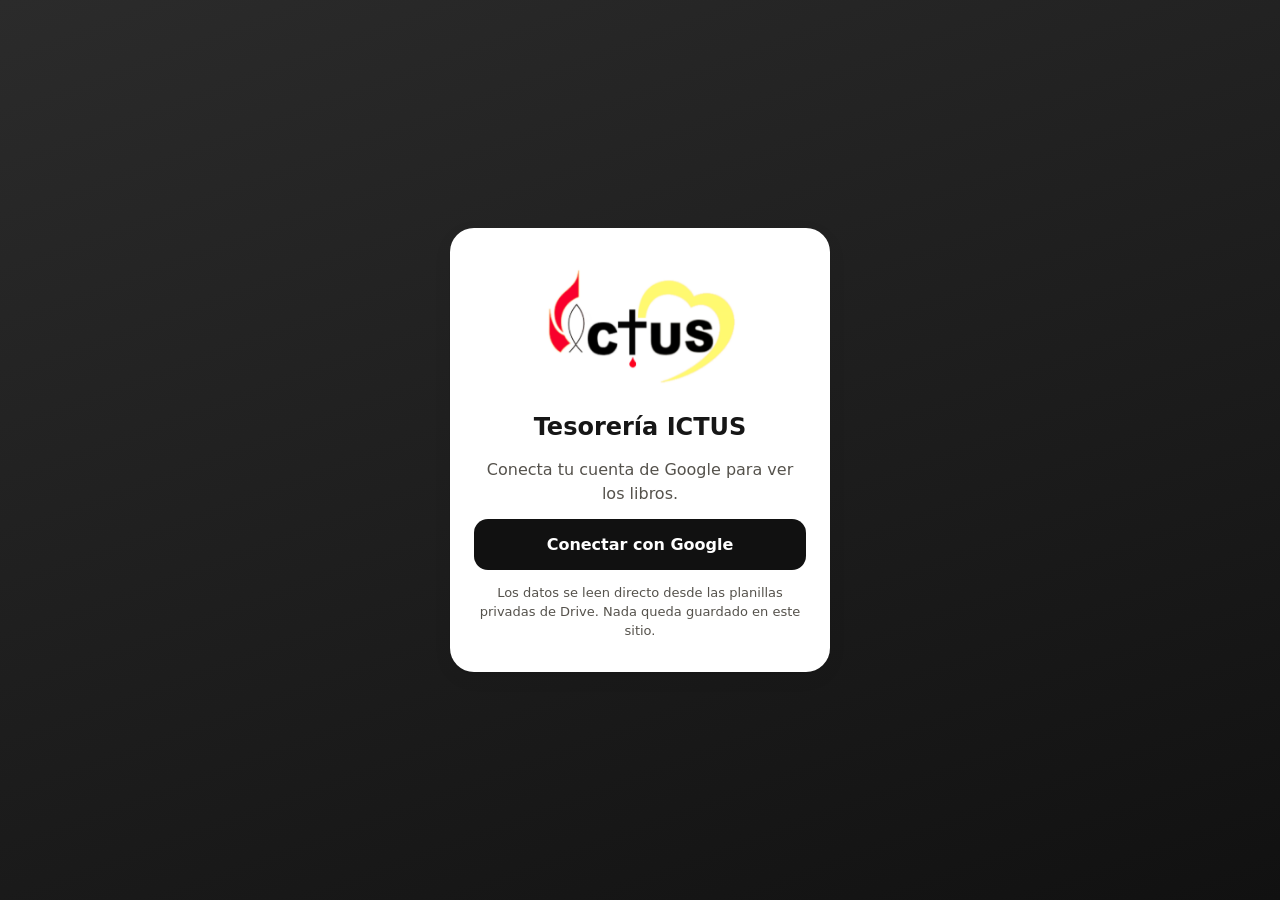
<file: index.html>
<!doctype html>
<html lang="es">
<head>
<meta charset="utf-8">
<meta name="viewport" content="width=device-width, initial-scale=1, viewport-fit=cover">
<title>Tesorería ICTUS</title>
<meta name="theme-color" content="#111111">
<meta name="robots" content="noindex">
<link rel="manifest" href="manifest.webmanifest">
<link rel="icon" href="icons/favicon-32.png" type="image/png">
<link rel="apple-touch-icon" href="icons/apple-touch-icon.png">
<link rel="stylesheet" href="css/styles.css?v=202611141900">
</head>
<body>
<script src="js/pin.js?v=202611141900" data-app="ictus" data-token="ictus_token_rw"></script>

<header class="hero">
  <div class="hero-top">
    <div>
      <div class="hero-kicker">Iglesia Cristo tu Único Salvador</div>
      <h1>Tesorería</h1>
    </div>
    <div class="hero-acciones">
      <select id="selAnio" class="sel-anio" aria-label="Año"></select>
      <button class="icon-btn" id="btnActualizar" aria-label="Actualizar" title="Actualizar">
        <svg width="20" height="20" viewBox="0 0 24 24" fill="none" stroke="currentColor" stroke-width="2.2" stroke-linecap="round" stroke-linejoin="round"><path d="M21 12a9 9 0 1 1-2.64-6.36"/><path d="M21 3v6h-6"/></svg>
      </button>
      <button class="icon-btn" id="btnInstalar" hidden aria-label="Instalar como app" title="Instalar como app">
        <svg width="20" height="20" viewBox="0 0 24 24" fill="none" stroke="currentColor" stroke-width="2.2" stroke-linecap="round" stroke-linejoin="round"><path d="M12 3v12"/><path d="M7 10l5 5 5-5"/><path d="M5 21h14"/></svg>
      </button>
      <button class="icon-btn" id="btnSalir"aria-label="Cerrar sesión" title="Cerrar sesión">
        <svg width="20" height="20" viewBox="0 0 24 24" fill="none" stroke="currentColor" stroke-width="2.2" stroke-linecap="round" stroke-linejoin="round"><path d="M9 21H5a2 2 0 0 1-2-2V5a2 2 0 0 1 2-2h4"/><path d="M16 17l5-5-5-5"/><path d="M21 12H9"/></svg>
      </button>
    </div>
  </div>
</header>

<main class="container" id="vista">
  <div class="cargando">Cargando los libros…</div>
</main>

<button class="fab" id="fab" hidden aria-label="Agregar">+</button>

<nav class="tabs" aria-label="Secciones">
  <a href="#inicio" data-tab="inicio">
    <svg viewBox="0 0 24 24" fill="none" stroke="currentColor" stroke-width="2" stroke-linecap="round" stroke-linejoin="round"><path d="M3 11l9-8 9 8"/><path d="M5 10v10h14V10"/></svg>
    <span>Inicio</span>
  </a>
  <a href="#movimientos" data-tab="movimientos">
    <svg viewBox="0 0 24 24" fill="none" stroke="currentColor" stroke-width="2" stroke-linecap="round" stroke-linejoin="round"><path d="M4 6h16M4 12h16M4 18h10"/></svg>
    <span>Tesorería</span>
  </a>
  <a href="#diezmos" data-tab="diezmos">
    <svg viewBox="0 0 24 24" fill="none" stroke="currentColor" stroke-width="2" stroke-linecap="round" stroke-linejoin="round"><circle cx="12" cy="12" r="9"/><path d="M12 7v10M9 9.5h4.5a2 2 0 0 1 0 4H9.5a2 2 0 0 0 0 0"/></svg>
    <span>Diezmos</span>
  </a>
  <a href="#tramite" data-tab="tramite">
    <svg viewBox="0 0 24 24" fill="none" stroke="currentColor" stroke-width="2" stroke-linecap="round" stroke-linejoin="round"><path d="M3 21h18M5 21V10M19 21V10M9 21V10M15 21V10M2 10l10-7 10 7z"/></svg>
    <span>Cuenta</span>
  </a>
</nav>

<div class="hoja-fondo" id="hojaFondo" hidden></div>
<section class="hoja" id="hoja" hidden role="dialog" aria-modal="true">
  <div class="hoja-asa"></div>
  <div id="hojaCuerpo"></div>
</section>

<div class="toast" id="toast" hidden></div>

<script src="js/config.js?v=202611141900"></script>
<script src="https://accounts.google.com/gsi/client" async defer></script>
<script src="js/sheets-auth.js?v=202611141900"></script>
<script src="js/libros.js?v=202611141900"></script>
<script src="js/app.js?v=202611141900"></script>
<script src="js/pwa.js?v=202611141900"></script>
</body>
</html>
</file>
<file: css/styles.css>
/* Tesorería ICTUS — colores del logo: negro, rojo y amarillo. */
:root {
  color-scheme: light;
  --negro: #111111;
  --negro-2: #2b2b2b;
  --rojo: #e4002b;
  --amarillo: #fff970;
  --pin-fondo: #111111;
  --pin-acento: #fff970;
  --fondo: #f7f6f2;
  --card: #ffffff;
  --tinta: #161616;
  --tinta-2: #55524c;
  --tinta-3: #8c887f;
  --borde: #e8e5dd;

  --ok: #12805c;
  --ok-fondo: #e3f6ee;
  --alerta: #c22f2f;
  --alerta-fondo: #fde8e8;
  --info: #44627c;
  --info-fondo: #e9f1f7;
  --atencion: #8a5a00;
  --atencion-fondo: #fff1d6;

  --radio: 18px;
  --sombra: 0 1px 2px rgba(0, 0, 0, 0.05), 0 6px 18px rgba(0, 0, 0, 0.07);
}

* { box-sizing: border-box; }
/* Sin esto, cualquier clase con display propio le gana al atributo hidden. */
[hidden] { display: none !important; }
html { -webkit-text-size-adjust: 100%; }
body {
  margin: 0;
  background: var(--fondo);
  color: var(--tinta);
  font: 16px/1.45 system-ui, -apple-system, "Segoe UI", Roboto, Helvetica, Arial, sans-serif;
  padding-bottom: calc(92px + env(safe-area-inset-bottom));
}
body.sin-scroll { overflow: hidden; }
h1, h2, h3, p, ul, dl, dd { margin: 0; }
ul { padding: 0; list-style: none; }
button, input, select, textarea { font: inherit; color: inherit; }
a { color: var(--rojo); }

/* ---------- Encabezado ---------- */
.hero {
  background: linear-gradient(135deg, var(--negro-2) 0%, var(--negro) 100%);
  color: #fff;
  padding: calc(18px + env(safe-area-inset-top)) 20px 44px;
  border-radius: 0 0 28px 28px;
}
.hero-top { display: flex; justify-content: space-between; align-items: flex-start; gap: 12px; max-width: 720px; margin: 0 auto; }
.hero-kicker { font-size: 12px; font-weight: 600; letter-spacing: 0.06em; text-transform: uppercase; color: var(--amarillo); }
.hero h1 { font-size: 28px; font-weight: 700; letter-spacing: -0.01em; margin-top: 2px; }
.hero h1::after { content: ""; display: block; width: 40px; height: 4px; border-radius: 2px; background: var(--rojo); margin-top: 6px; }
.hero-acciones { display: flex; gap: 8px; align-items: center; flex-shrink: 0; }
.icon-btn {
  width: 40px; height: 40px; border-radius: 50%; border: 0; cursor: pointer;
  background: rgba(255, 255, 255, 0.16); color: #fff; display: grid; place-items: center;
}
.icon-btn:active { background: rgba(255, 255, 255, 0.3); }
.icon-btn.girando svg { animation: girar 0.9s linear infinite; }
@keyframes girar { to { transform: rotate(360deg); } }
.sel-anio {
  height: 40px; border-radius: 999px; border: 0; padding: 0 12px; cursor: pointer;
  background: rgba(255, 255, 255, 0.16); color: #fff; font-weight: 600;
}
.sel-anio option { color: var(--tinta); }

.container { max-width: 720px; margin: -28px auto 0; padding: 0 16px; }
.cargando { background: var(--card); border-radius: var(--radio); padding: 28px; text-align: center; color: var(--tinta-2); box-shadow: var(--sombra); }
.aviso-error { background: var(--alerta-fondo); color: var(--alerta); border-radius: var(--radio); padding: 18px; display: grid; gap: 10px; margin-bottom: 12px; }
.aviso-error p { color: var(--tinta); font-size: 14px; word-break: break-word; }
.aviso-suave { margin-top: 10px; background: var(--atencion-fondo); color: var(--atencion); border-radius: 12px; padding: 8px 12px; font-size: 14px; font-weight: 600; }

h2 { font-size: 17px; font-weight: 700; margin: 24px 4px 10px; display: flex; align-items: baseline; gap: 8px; }
h2.primero { margin-top: 0; padding-top: 40px; }
h3 { font-size: 16px; font-weight: 700; }
.cuenta { font-size: 12px; font-weight: 600; color: var(--tinta-3); }
.nota { color: var(--tinta-2); font-size: 14px; }

.card { background: var(--card); border-radius: var(--radio); box-shadow: var(--sombra); padding: 16px; margin-bottom: 12px; display: block; }
.card.lista { padding: 4px 0; }
.card.enlace { text-decoration: none; color: inherit; }
.card-titulo { display: flex; align-items: center; gap: 10px; margin-bottom: 6px; }
.card-titulo h3 { flex: 1; min-width: 0; }
.card-titulo b { font-variant-numeric: tabular-nums; white-space: nowrap; }
.vacio { color: var(--tinta-2); font-size: 14px; padding: 12px 16px; }
.link-mas { display: inline-block; margin: 0 4px; font-size: 14px; font-weight: 600; text-decoration: none; }

.pill { border-radius: 999px; padding: 3px 10px; font-size: 12px; font-weight: 700; white-space: nowrap; }
.pill.ok { background: var(--ok-fondo); color: var(--ok); }
.pill.alerta { background: var(--alerta-fondo); color: var(--alerta); }
.pill.info { background: var(--info-fondo); color: var(--info); }

/* ---------- Saldo ---------- */
.saldo-rotulo { font-size: 13px; font-weight: 600; color: var(--tinta-2); text-transform: uppercase; letter-spacing: 0.05em; }
.saldo-monto { font-size: 40px; font-weight: 800; letter-spacing: -0.02em; font-variant-numeric: tabular-nums; line-height: 1.15; }
.saldo-pie { font-size: 14px; color: var(--tinta-2); }

.cuentas > div { display: flex; justify-content: space-between; gap: 12px; padding: 7px 0; border-bottom: 1px solid var(--borde); font-size: 15px; }
.cuentas > div:last-child { border-bottom: 0; }
.cuentas dt { color: var(--tinta-2); }
.cuentas dd { font-variant-numeric: tabular-nums; font-weight: 600; white-space: nowrap; }
.cuentas .total dt, .cuentas .total dd { color: var(--tinta); font-weight: 700; }
.cuentas .dif dt, .cuentas .dif dd { color: var(--alerta); font-weight: 700; }
.cuentas .ok dt, .cuentas .ok dd { color: var(--ok); font-weight: 700; }
.cuentas.datos > div { flex-direction: column; gap: 0; }
.cuentas.datos dt { font-size: 12px; text-transform: uppercase; letter-spacing: 0.04em; }
.cuentas.datos dd { white-space: normal; word-break: break-word; }
.card .btn-sec { margin-top: 12px; }
.card .nota + .btn-sec, .cuentas + .nota { margin-top: 10px; }

/* ---------- Tiles ---------- */
.tiles { display: grid; grid-template-columns: repeat(3, 1fr); gap: 10px; margin-bottom: 12px; }
.tiles.dos { grid-template-columns: repeat(2, 1fr); padding-top: 40px; }
.tile { background: var(--card); border-radius: 14px; box-shadow: var(--sombra); padding: 12px; min-width: 0; }
.tile span { display: block; font-size: 12px; color: var(--tinta-2); font-weight: 600; }
.tile b { display: block; font-size: 16px; font-variant-numeric: tabular-nums; margin-top: 2px; overflow-wrap: anywhere; }
.pos { color: var(--ok); }
.neg { color: var(--alerta); }

/* ---------- Barras por mes ---------- */
.barras { display: flex; align-items: flex-end; gap: 6px; height: 120px; }
.barra-mes { flex: 1; min-width: 0; height: 100%; display: flex; flex-direction: column; align-items: center; gap: 4px; }
.barra-par { flex: 1; width: 100%; display: flex; align-items: flex-end; justify-content: center; gap: 2px; }
.barra-par i { display: block; width: 42%; max-width: 14px; border-radius: 4px 4px 0 0; min-height: 2px; }
.barra-mes span { font-size: 10px; color: var(--tinta-3); }
.b-in { background: var(--negro); }
.b-out { background: var(--rojo); }
.leyenda { display: flex; gap: 16px; margin-top: 10px; font-size: 12px; color: var(--tinta-2); }
.leyenda i { display: inline-block; width: 10px; height: 10px; border-radius: 3px; margin-right: 6px; }

/* ---------- Listas ---------- */
.mov, .pend, .bit { display: flex; align-items: flex-start; gap: 12px; padding: 11px 16px; border-bottom: 1px solid var(--borde); }
.lista li:last-child { border-bottom: 0; }
.mov-fecha { width: 48px; flex-shrink: 0; font-size: 12px; font-weight: 600; color: var(--tinta-3); padding-top: 2px; }
.bit .mov-fecha { width: 78px; }
.mov-cuerpo { flex: 1; min-width: 0; }
.mov-det { font-size: 15px; font-weight: 600; overflow-wrap: anywhere; }
.mov-cat { font-size: 13px; color: var(--tinta-2); overflow-wrap: anywhere; }
.mov-monto { text-align: right; font-weight: 700; font-variant-numeric: tabular-nums; white-space: nowrap; }
.mov-monto small { display: block; font-size: 11px; font-weight: 500; color: var(--tinta-3); }

.personas li { display: flex; justify-content: space-between; align-items: center; gap: 12px; padding: 9px 0; border-top: 1px solid var(--borde); }
.personas { margin-top: 10px; }
.personas span { font-weight: 600; font-size: 15px; min-width: 0; overflow-wrap: anywhere; }
.personas small { display: block; font-weight: 400; font-size: 12px; color: var(--tinta-3); }
.personas b { font-variant-numeric: tabular-nums; white-space: nowrap; }
.personas .vacio { padding: 9px 0; }

.check {
  width: 28px; height: 28px; flex-shrink: 0; border-radius: 50%; border: 2px solid var(--tinta-3); background: #fff;
  cursor: pointer; display: grid; place-items: center; font-weight: 800; color: #fff; padding: 0;
}
.pend.hecho .check { background: var(--ok); border-color: var(--ok); }
.pend.hecho .mov-det { text-decoration: line-through; color: var(--tinta-3); }

/* ---------- Filtros ---------- */
.chips { display: flex; gap: 8px; overflow-x: auto; padding: 40px 0 12px; scrollbar-width: none; }
.chips::-webkit-scrollbar { display: none; }
.chip-f { flex-shrink: 0; border: 1px solid var(--borde); background: var(--card); border-radius: 999px; padding: 7px 14px; font-size: 14px; font-weight: 600; color: var(--tinta-2); cursor: pointer; }
.chip-f.activo { background: var(--rojo); border-color: var(--rojo); color: #fff; }

/* ---------- Botones ---------- */
.btn-primary { width: 100%; border: 0; border-radius: 14px; background: var(--negro); color: #fff; font-weight: 700; padding: 14px; cursor: pointer; }
.btn-sec { width: 100%; border: 1px solid var(--negro); border-radius: 14px; background: #fff; color: var(--negro); font-weight: 700; padding: 11px; cursor: pointer; }
.btn-primary:disabled, .btn-sec:disabled { opacity: 0.6; }
.fab {
  position: fixed; right: 18px; bottom: calc(88px + env(safe-area-inset-bottom)); width: 58px; height: 58px; border-radius: 50%;
  border: 0; background: var(--amarillo); color: var(--negro); font-size: 34px; line-height: 1; cursor: pointer; z-index: 5;
  box-shadow: 0 6px 18px rgba(0, 0, 0, 0.3);
}

/* ---------- Barra inferior ---------- */
.tabs {
  position: fixed; left: 0; right: 0; bottom: 0; z-index: 6; display: grid; grid-template-columns: repeat(4, 1fr);
  background: var(--card); border-top: 1px solid var(--borde); padding: 8px 6px calc(8px + env(safe-area-inset-bottom));
}
.tabs a { display: grid; justify-items: center; gap: 2px; text-decoration: none; color: var(--tinta-3); font-size: 11px; font-weight: 600; padding: 4px 0; }
.tabs svg { width: 24px; height: 24px; }
.tabs a.activo { color: var(--rojo); }

/* ---------- Hoja inferior y formularios ---------- */
.hoja-fondo { position: fixed; inset: 0; background: rgba(0, 0, 0, 0.5); z-index: 10; }
.hoja {
  position: fixed; left: 0; right: 0; bottom: 0; z-index: 11; background: var(--card); border-radius: 24px 24px 0 0;
  padding: 10px 20px calc(24px + env(safe-area-inset-bottom)); max-height: 92vh; overflow-y: auto; max-width: 720px; margin: 0 auto;
}
.hoja-asa { width: 44px; height: 5px; border-radius: 3px; background: var(--borde); margin: 0 auto 14px; }
.hoja h3 { font-size: 19px; margin-bottom: 12px; }
.hoja form { display: grid; gap: 12px; }
.hoja form > div { display: grid; gap: 12px; }
.hoja label { display: grid; gap: 4px; font-size: 13px; font-weight: 600; color: var(--tinta-2); }
.hoja input:not([type=checkbox]), .hoja select, .hoja textarea {
  width: 100%; border: 1px solid var(--borde); border-radius: 12px; padding: 12px; background: #fff; font-size: 16px; color: var(--tinta); font-weight: 400;
}
.hoja input:focus, .hoja select:focus, .hoja textarea:focus { outline: 2px solid var(--negro); outline-offset: -1px; }
.hoja .check-linea { display: flex; align-items: center; gap: 8px; font-weight: 400; }
.segmento { display: grid; grid-template-columns: repeat(2, 1fr); gap: 6px; margin-bottom: 12px; }
.segmento button { border: 1px solid var(--borde); background: #fff; border-radius: 12px; padding: 10px 6px; font-size: 14px; font-weight: 600; color: var(--tinta-2); cursor: pointer; }
.segmento button.activo { background: var(--rojo); border-color: var(--rojo); color: #fff; }
.hoja form .billetes { grid-template-columns: repeat(auto-fit, minmax(84px, 1fr)); gap: 8px; }

.toast {
  position: fixed; left: 16px; right: 16px; bottom: calc(100px + env(safe-area-inset-bottom)); z-index: 20; max-width: 520px; margin: 0 auto;
  background: var(--tinta); color: #fff; border-radius: 14px; padding: 12px 16px; font-size: 14px; text-align: center; box-shadow: var(--sombra);
}
.toast.error { background: var(--alerta); }

/* ---------- Login ---------- */
.splash-body { padding: 0; min-height: 100vh; display: grid; place-items: center; background: linear-gradient(160deg, var(--negro-2), var(--negro)); }
.splash { background: var(--card); border-radius: 24px; padding: 32px 24px; margin: 20px; max-width: 380px; text-align: center; display: grid; gap: 14px; justify-items: center; box-shadow: var(--sombra); }
.splash-logo { width: 200px; max-width: 70%; height: auto; }
.splash h1 { font-size: 24px; }
.splash p { color: var(--tinta-2); }
.splash-nota { font-size: 13px; }
</file>
